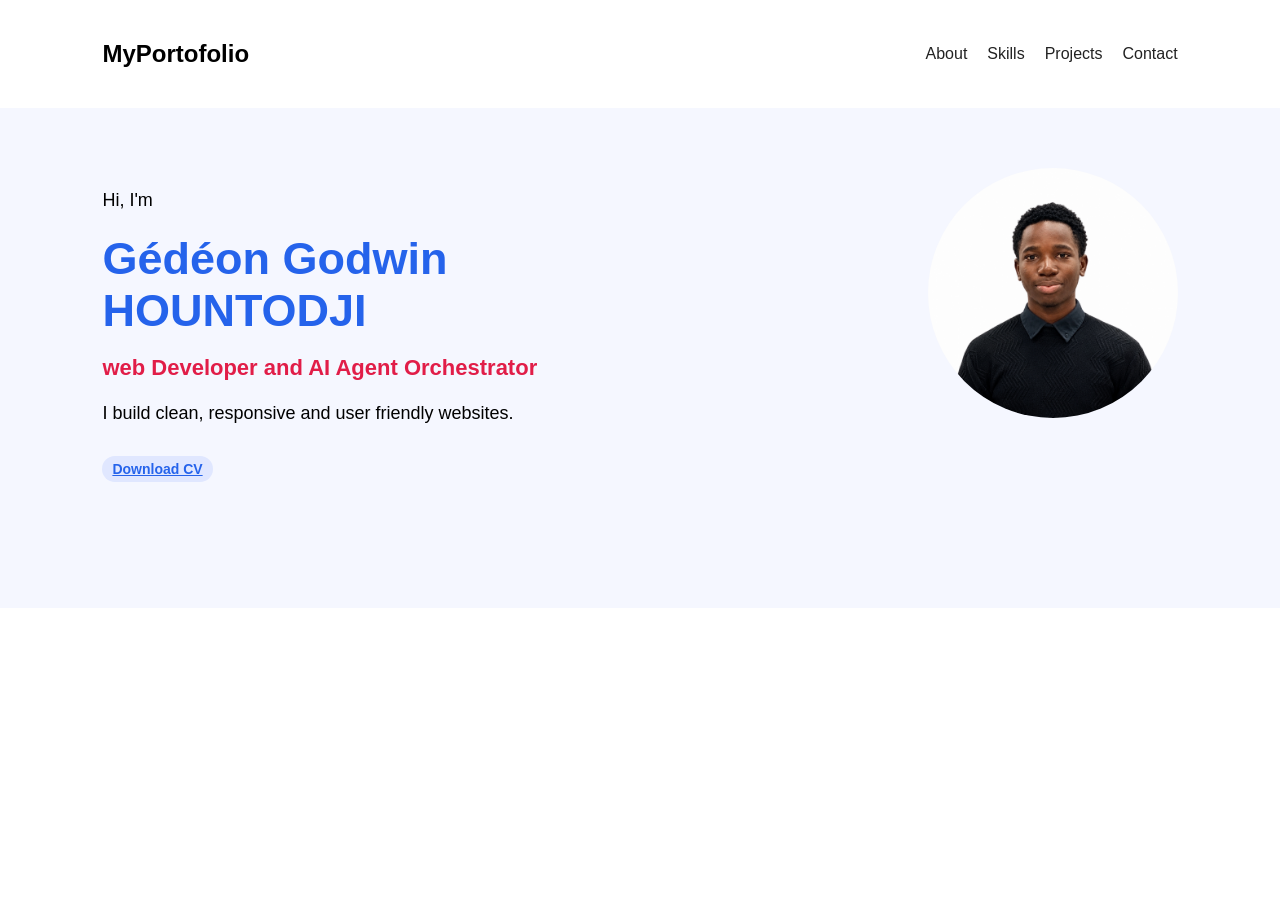
<file: index.html>
<!DOCTYPE html>

<html>
  
  <head>
    
    <meta name="viewport" content="width=device-width, initial-scale=1.0">
    
    <title> Home </title>
    <link rel="stylesheet" href="style.css">
  
  </head>
  
  <body>

    <header>
         <nav>
           <h2> MyPortofolio</h2>
           <div class="menu">
          
         <a href="about.html">About</a>

         <a href="skills.html">Skills</a>
       
         <a href="projects.html">Projects</a>

         <a href="contact.html">Contact</a>
           
          
           </div>
         </nav>
   </header>

    <section class="hero">
      <div class="hero-text">
      
       <p>Hi, I'm </p> 
    
       <h1>Gédéon Godwin HOUNTODJI</h1>  

       <h2> web Developer and AI Agent Orchestrator </h2>

       <p> I build clean, responsive and user friendly websites.</p>

       <a class="hero-link" href="otherslinks.pdf"> Download  CV </a>
      
      </div>
    

    <div class="hero-image">
      <img src="Image/file_000000005cd88210a13e7bdb59e64542.png" alt="la photo de Gedeon">
    </div>

  </section>
    
     </body>

</html>
</file>
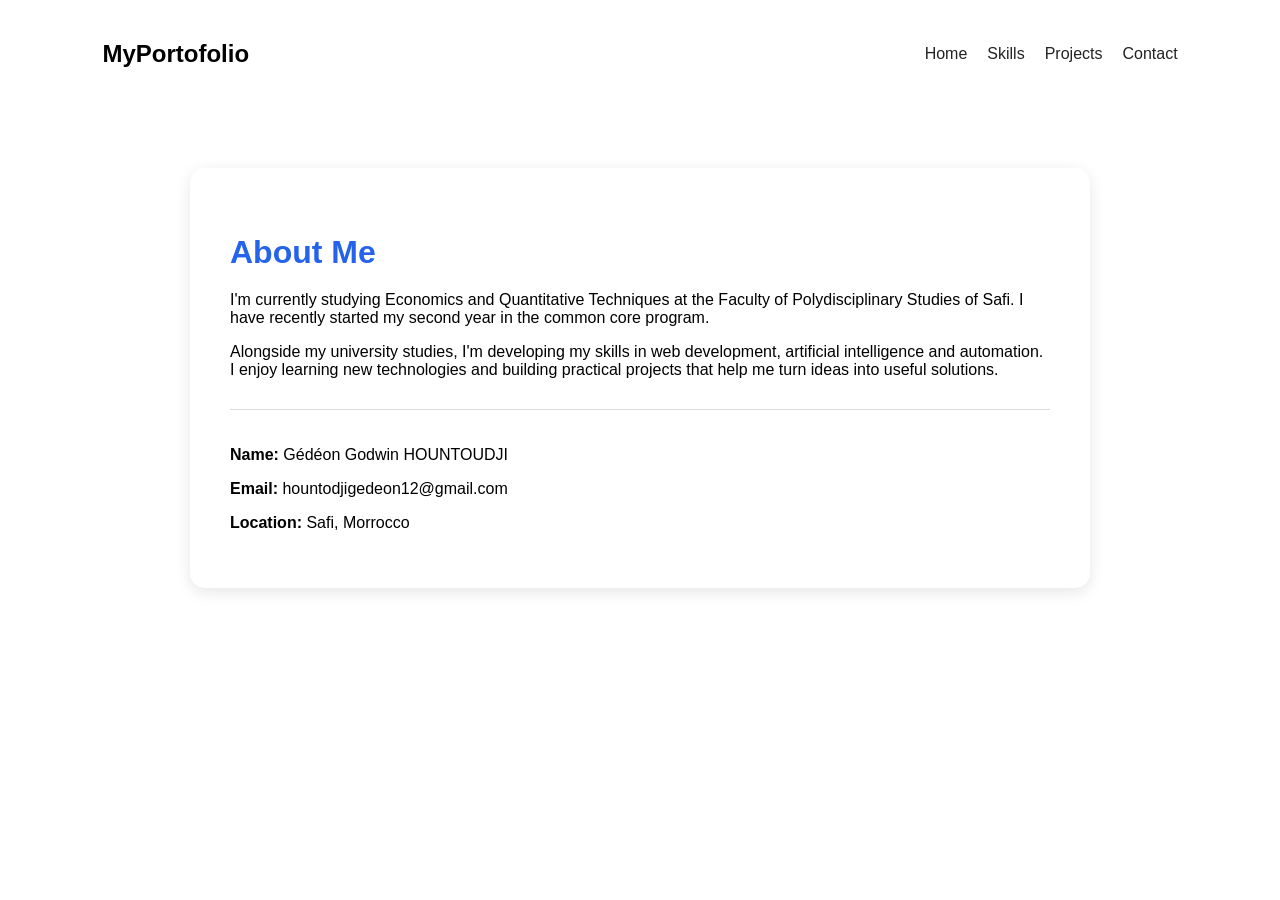
<file: about.html>
<!DOCTYPE html>

<html>
  
  <head>
    
    <meta name="viewport" content="width=device-width, initial-scale=1.0">
    
    <title> About </title>
    <link rel="stylesheet" href="style.css">
  
  </head>
  
  <body>

    <header> 
      <nav> 
        <h2> MyPortofolio</h2> 
        <div class="menu">

            <a href="index.html">Home</a>

            <a href="skills.html">Skills</a>
       
            <a href="projects.html">Projects</a>

            <a href="contact.html">Contact</a>
       
        </div>
      </nav>
    </header>

      <section class="about">

    <h1>About Me</h1>

    <p>
    I'm currently studying Economics and Quantitative Techniques
    at the Faculty of Polydisciplinary Studies of Safi.
    I have recently started my second year in the common core program.
</p>

<p>
    Alongside my university studies, I'm developing my skills in
    web development, artificial intelligence and automation.
    I enjoy learning new technologies and building practical projects
    that help me turn ideas into useful solutions.
</p>
        
    <div class="about-info">

        <p><strong>Name:</strong> Gédéon Godwin HOUNTOUDJI</p>

        <p><strong>Email:</strong> hountodjigedeon12@gmail.com</p>

        <p><strong>Location:</strong> Safi, Morrocco</p>

    </div>

      </section>
    
  </body>

</html>
</file>
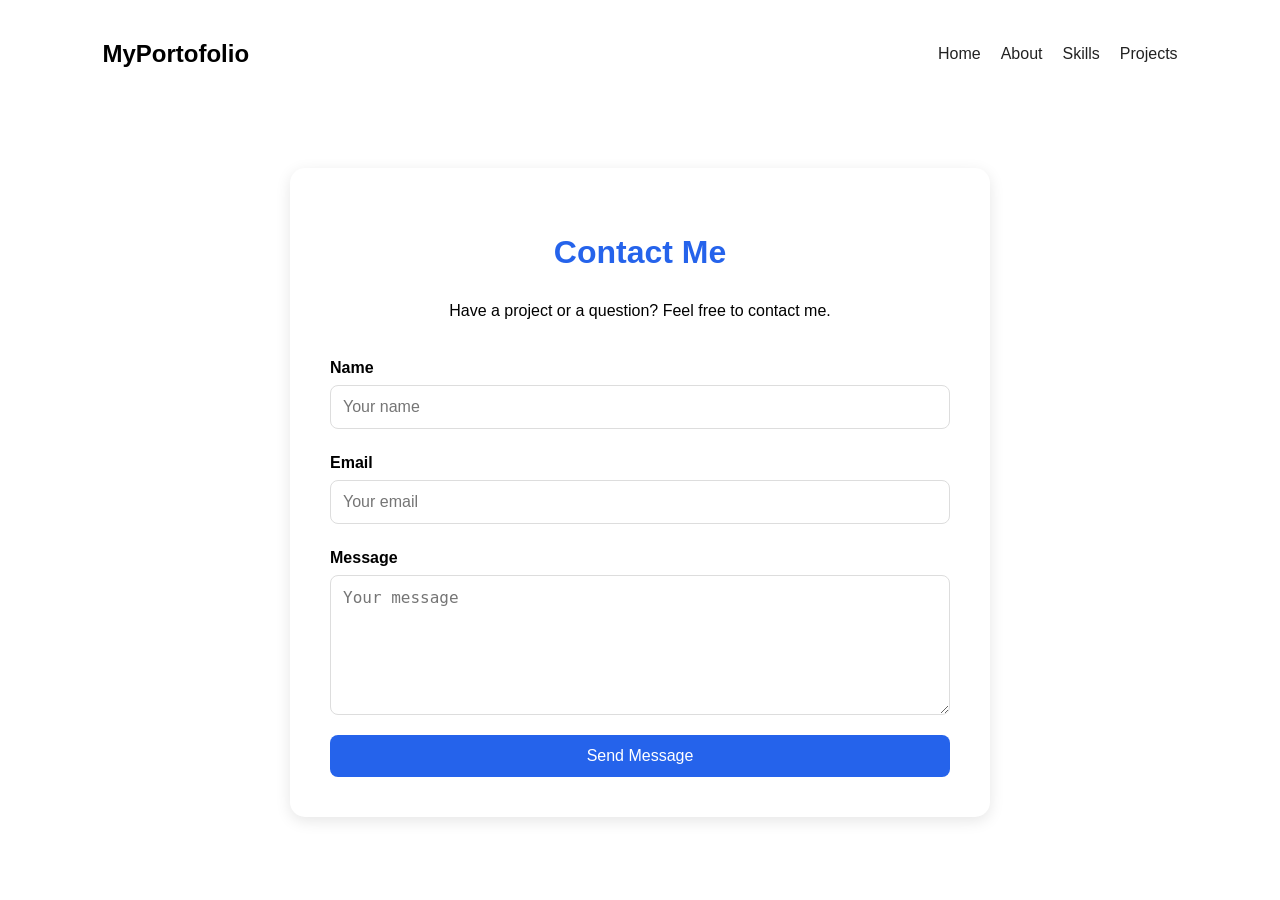
<file: contact.html>
<!DOCTYPE html>

<html>
  
  <head>
    
    <meta name="viewport" content="width=device-width, initial-scale=1.0">
    
    <title> Contact </title>
    <link rel="stylesheet" href="style.css">
  
  </head>
  
  <body>

    <header> 
      <nav> 
        <h2> MyPortofolio</h2> 
        <div class="menu">
          
            <a href="index.html">Home</a>

            <a href="about.html">About</a>
       
            <a href="skills.html">Skills</a>

            <a href="projects.html">Projects</a>
            
        </div>
      </nav>
    </header>

       <section class="contact">

    <h1>Contact Me</h1>

    <p>
        Have a project or a question?
        Feel free to contact me.
    </p>

    <form>

        <label for="name">Name</label>
        <input type="text" id="name" placeholder="Your name">

        <label for="email">Email</label>
        <input type="email" id="email" placeholder="Your email">

        <label for="message">Message</label>
        <textarea id="message" rows="6"
            placeholder="Your message"></textarea>

        <button type="submit">Send Message</button>

    </form>

</section>
    
  </body>

</html>
</file>
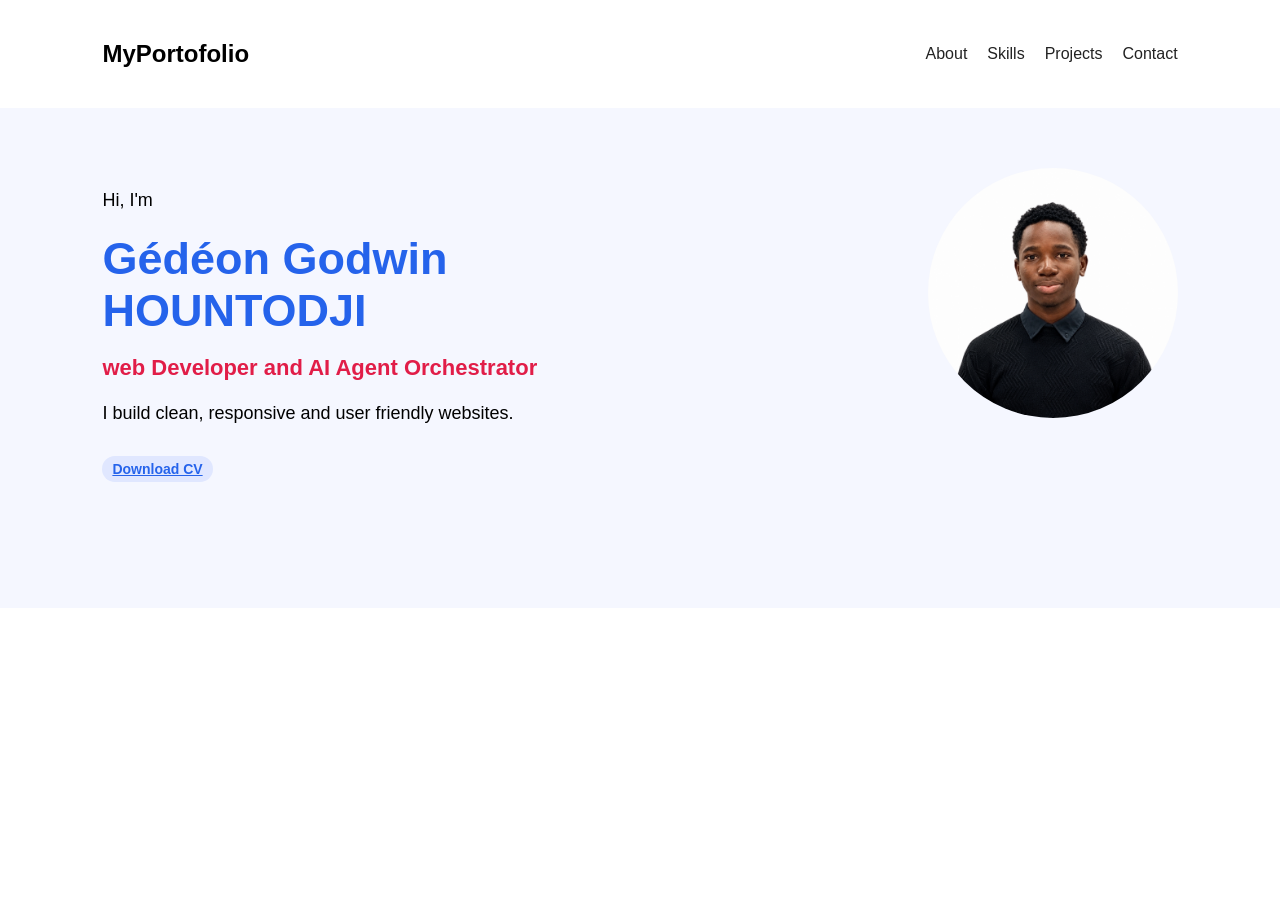
<file: home.html>
<!DOCTYPE html>

<html>
  
  <head>
    
    <meta name="viewport" content="width=device-width, initial-scale=1.0">
    
    <title> Home </title>
    <link rel="stylesheet" href="style.css">
  
  </head>
  
  <body>

    <header>
         <nav>
           <h2> MyPortofolio</h2>
           <div class="menu">
          
         <a href="about.html">About</a>

         <a href="skills.html">Skills</a>
       
         <a href="projects.html">Projects</a>

         <a href="contact.html">Contact</a>
           
          
           </div>
         </nav>
   </header>

    <section class="hero">
      <div class="hero-text">
      
       <p>Hi, I'm </p> 
    
       <h1>Gédéon Godwin HOUNTODJI</h1>  

       <h2> web Developer and AI Agent Orchestrator </h2>

       <p> I build clean, responsive and user friendly websites.</p>

       <a class="hero-link" href="otherslinks.pdf"> Download  CV </a>
      
      </div>
    

    <div class="hero-image">
      <img src="Image/file_000000005cd88210a13e7bdb59e64542.png" alt="la photo de Gedeon">
    </div>

  </section>
    
     </body>

</html>
</file>
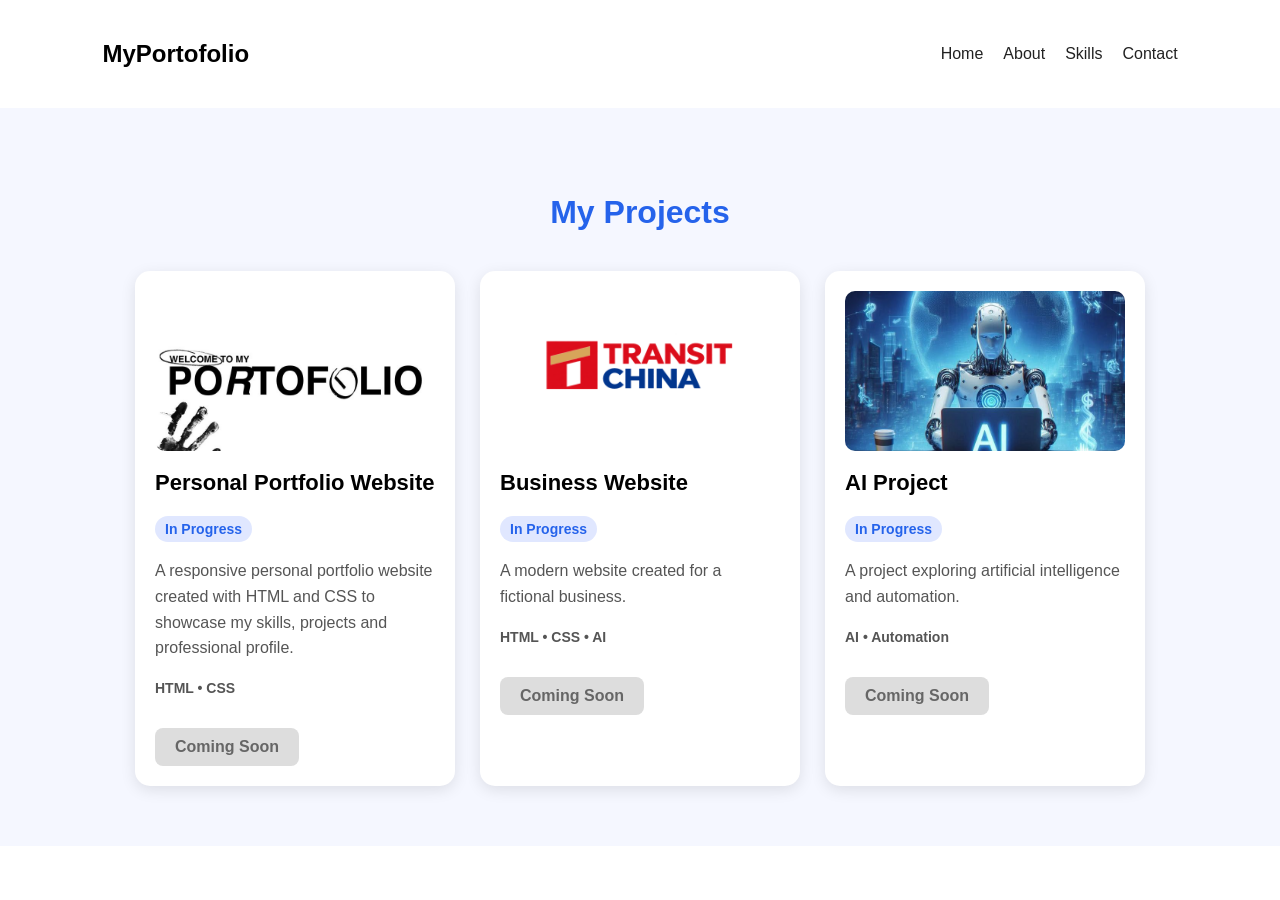
<file: projects.html>
<!DOCTYPE html>

<html>
  
  <head>
    
    <meta name="viewport" content="width=device-width, initial-scale=1.0">
    
    <title> Projects </title>
    <link rel="stylesheet" href="style.css">
  
  </head>
  
  <body>

    <header> 
      <nav> 
        <h2> MyPortofolio</h2> 
        <div class="menu">
           
            <a href="index.html">Home</a>

            <a href="about.html">About</a>
       
            <a href="skills.html">Skills</a>

            <a href="contact.html">Contact</a>
     
        </div>
      </nav>
    </header>

      <section class="projects">

    <h1>My Projects</h1>

    <div class="project-container">

        <div class="project-card">
            <img src="Image/7594bfe5b2e06caa64e1c307f7573f07.jpg" alt="Projet 1">

    <h2>Personal Portfolio Website</h2>

    <span class="project-status">In Progress</span>

    <p>
        A responsive personal portfolio website created with HTML and CSS
        to showcase my skills, projects and professional profile.
    </p>

          <p class="project-tech">
    HTML • CSS
          </p>

    <span class="project-button disabled">Coming Soon</span>

        </div>
            
        <div class="project-card">
            <img src="Image/20260911_140211.png" alt="Projet 2">

            <h2>Business Website</h2>

          <span class="project-status">In Progress</span>

            <p>
                A modern website created for a
                fictional business.
            </p>

          <p class="project-tech">
    HTML • CSS • AI
          </p>

            <span class="project-button disabled">Coming Soon</span>
        </div>


        <div class="project-card">
            <img src="Image/a445d88a9a7aeafb686ece191c60bd82.jpg" alt="Projet 3">

            <h2>AI Project</h2>

          <span class="project-status">In Progress</span>

            <p>
                A project exploring artificial
                intelligence and automation.
            </p>

          <p class="project-tech">
    AI • Automation
          </p>

            <span class="project-button disabled">Coming Soon</span>
        </div>

    </div>

      </section>
    
  </body>

</html>
</file>
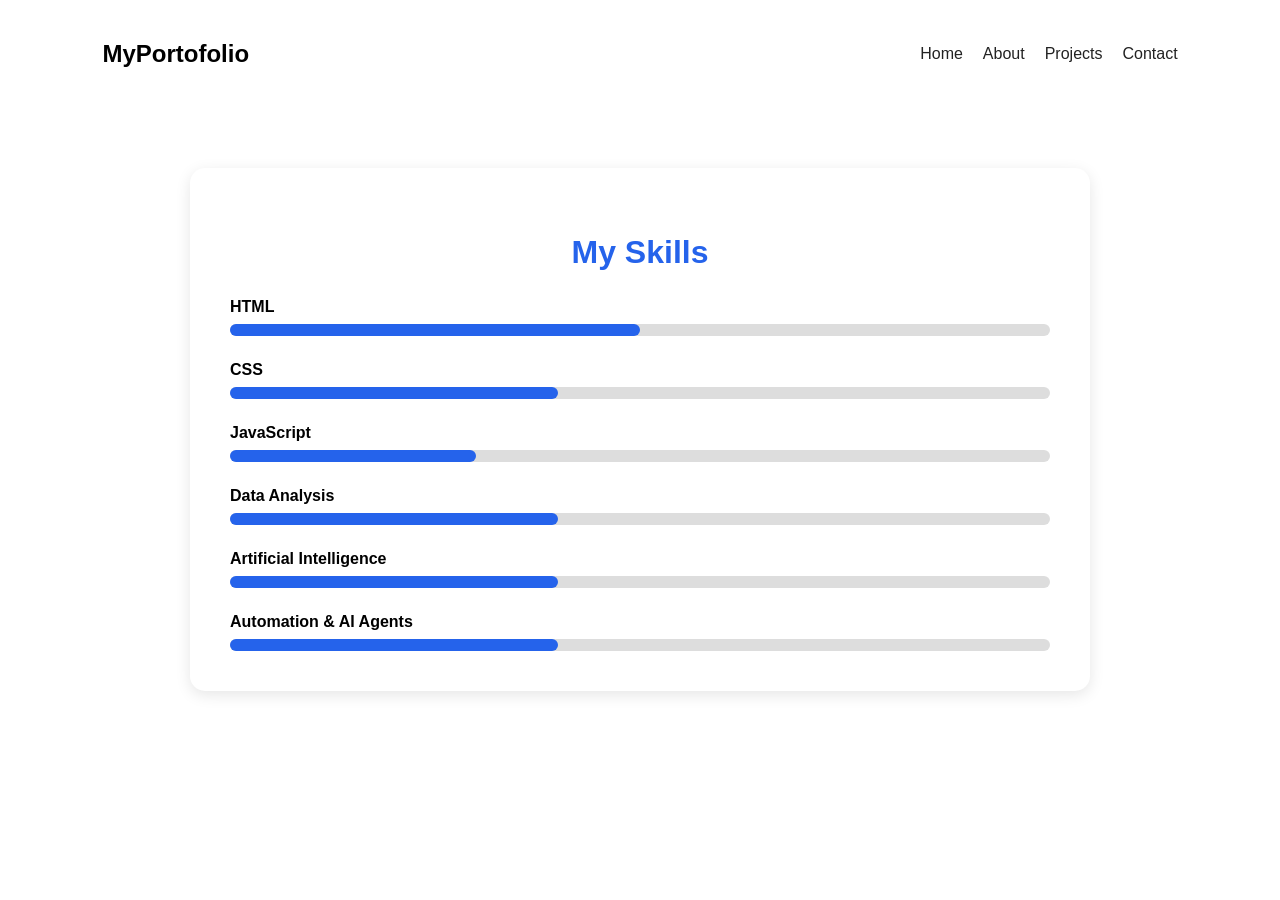
<file: skills.html>
<!DOCTYPE html>

<html>
  
  <head>
    
    <meta name="viewport" content="width=device-width, initial-scale=1.0">
    
    <title> Skills </title>
    <link rel="stylesheet" href="style.css">
  
  </head>
  
  <body>

    <header> 
      <nav> 
        <h2> MyPortofolio</h2> 
        <div class="menu">

            <a href="index.html">Home</a>

            <a href="about.html">About</a>
       
            <a href="projects.html">Projects</a>

            <a href="contact.html">Contact</a>
  
        </div>
      </nav>
    </header>

    <section class="skills">

    <h1>My Skills</h1>

    <div class="skill">
        <p>HTML</p>
        <div class="bar">
            <div class="progress html"></div>
        </div>
    </div>

    <div class="skill">
        <p>CSS</p>
        <div class="bar">
            <div class="progress css"></div>
        </div>
    </div>

    <div class="skill">
        <p>JavaScript</p>
        <div class="bar">
            <div class="progress javascript"></div>
        </div>
    </div>

    <div class="skill">
        <p>Data Analysis</p>
        <div class="bar">
            <div class="progress excel"></div>
        </div>
    </div>

    <div class="skill">
        <p>Artificial Intelligence</p>
        <div class="bar">
            <div class="progress ai"></div>
        </div>
    </div>

    <div class="skill">
        <p>Automation & AI Agents</p>
        <div class="bar">
            <div class="progress automation "></div>
        </div>
    </div>

</section> 
    
  </body>

</html>
</file>
<file: style.css>
body{
  margin: 0;
  font-family: Arial, Helvetica, sans-serif;
}

header{
  background-color: white;
  padding: 20px 8%;
}

nav{
  display: flex;
  justify-content: space-between;
  align-items: center;
}

.menu{
  display: flex;
  gap: 20px;
}


/*Home*/

.hero {
    min-height: 500px;
    padding: 60px 8%;

    display: flex;
    justify-content: space-between;
    align-items: flex-start;

    background-color: #f5f7ff;
}

.hero-text {
    max-width: 600px;
}

.hero-text p {
    font-size: 18px;
    line-height: 1.6;
}


.hero h1 {
    font-size: 45px;
    color: #2563eb;
    margin: 10px 0;
}

.hero h2 {
    color: #e11d48;
    font-size: 22px;
}


.button {
    display: inline-block;
    background-color: #2563eb;
    color: white;
    padding: 12px 25px;
    text-decoration: none;
    border-radius: 8px;
    margin-top: 15px;

    transition: 0.3s;
}

.button:hover {
    background-color: #1d4ed8;
}

.hero-image {
    margin-left: 40px;
}

.hero-image img {
    width: 250px;
    height: 250px;
    border-radius: 50%;
    object-fit: cover;
}

.hero-link {
    display: inline-block;
    margin-top: 10px;
    padding: 5px 10px;

    background-color: #e0e7ff;
    color: #2563eb;

    border-radius: 20px;
    font-size: 14px;
    font-weight: bold;
}

/*About*/

.about {
    max-width: 900px;
    margin: 60px auto;
    padding: 40px;

    background-color: white;

    border-radius: 15px;

    box-shadow: 0 4px 15px rgba(0, 0, 0, 0.1);
}

.about h1 {
    color: #2563eb;
    font-size: 32px;
    margin-bottom: 20px;
}

.about-info {
    margin-top: 30px;
    padding-top: 20px;
    border-top: 1px solid #ddd;
}

/*Skills*/

.skills {
    max-width: 900px;
    margin: 60px auto;
    padding: 40px;

    background-color: white;

    border-radius: 15px;

    box-shadow: 0 4px 15px rgba(0, 0, 0, 0.1);
}

.skills h1 {
    color: #2563eb;
    font-size: 32px;
    text-align: center;
}

.skill {
    margin-top: 25px;
}

.skill p {
    margin-bottom: 8px;
    font-weight: bold;
}

.bar {
    width: 100%;
    height: 12px;

    background-color: #ddd;

    border-radius: 10px;
}

.progress {
    height: 100%;
    background-color: #2563eb;
    border-radius: 10px;
}

.html {
    width: 50%;
}

.css {
    width: 40%;
}

.javascript {
    width: 30%;
}

.excel {
    width: 40%;
}

.ai {
    width: 40%;
}

.automation {
    width: 40%;
}

/*Projects*/

.projects {
    padding: 60px 8%;
    background-color: #f5f7ff;
}

.projects h1 {
    text-align: center;
    color: #2563eb;
    font-size: 32px;
    margin-bottom: 40px;
}

.project-container {
    display: flex;
    justify-content: center;
    gap: 25px;
    flex-wrap: wrap;
}

.project-card {
    width: 280px;
    padding: 20px;

    background-color: white;

    border-radius: 15px;

    box-shadow: 0 4px 15px rgba(0, 0, 0, 0.1);

    transition: 0.3s;
}

.project-card:hover {
    transform: translateY(-5px);
    box-shadow: 0 8px 20px rgba(0, 0, 0, 0.15);
}
.project-card img {
    width: 100%;
    height: 160px;

    object-fit: cover;

    border-radius: 10px;
}

.project-card h2 {
    font-size: 22px;
    margin-top: 15px;
    margin-bottom: 10px;
}

.project-card p {
    line-height: 1.6;
    color: #555;
}


.project-status {
    display: inline-block;
    margin-top: 10px;
    padding: 5px 10px;

    background-color: #e0e7ff;
    color: #2563eb;

    border-radius: 20px;
    font-size: 14px;
    font-weight: bold;
}

.project-tech {
    margin-top: 15px;
    color: #2563eb;
    font-size: 14px;
    font-weight: bold;
}

.project-button {
    display: inline-block;
    margin-top: 15px;
    padding: 10px 20px;

    border-radius: 8px;
    font-weight: bold;
}

.project-button.disabled {
    background-color: #ddd;
    color: #666;
}

/*Contact*/

.contact {
    max-width: 700px;
    margin: 60px auto;
    padding: 40px;

    background-color: white;

    border-radius: 15px;

    box-shadow: 0 4px 15px rgba(0, 0, 0, 0.1);
}

.contact h1 {
    text-align: center;
    color: #2563eb;
    font-size: 32px;
}

.contact > p {
    text-align: center;
    line-height: 1.6;
    margin-bottom: 30px;
}

.contact form {
    display: flex;
    flex-direction: column;
}

.contact input,
.contact textarea {
    padding: 12px;
    margin-top: 8px;
    margin-bottom: 20px;

    border: 1px solid #ddd;
    border-radius: 8px;

    font-size: 16px;
}

.contact button {
    padding: 12px;
    background-color: #2563eb;
    color: white;
    border: none;
    border-radius: 8px;
    font-size: 16px;
    cursor: pointer;
}

.contact button:hover {
    background-color: #1d4ed8;
}

.contact input:focus,
.contact textarea:focus {
    outline: none;
    border-color: #2563eb;
}

.contact label {
    margin-top: 5px;
    font-weight: bold;
}

@media (max-width: 600px) {
  /* règles uniquement pour les petits écrans */

    nav {
        flex-direction: column;
        gap: 15px;
    }

    .menu {
        flex-wrap: wrap;
        justify-content: center;
        gap: 15px;
    }

    .hero {
        flex-direction: column;
        text-align: center;
        padding: 40px 20px;
    }

    .hero h1 {
        font-size: 32px;
    }

    .hero h2 {
        font-size: 18px;
    }

    .hero-image {
        margin-left: 0;
        margin-top: 30px;
    }

    .hero-image img {
        width: 180px;
        height: 180px;
    }

  .about {
    margin: 40px 20px;
    padding: 30px 20px;
}

.skills {
    margin: 40px 20px;
    padding: 30px 20px;
}

.project-card {
    width: 100%;
    max-width: 280px;
}

.contact {
    margin: 40px 20px;
    padding: 30px 20px;
}

}


.hero h1,
.about h1,
.skills h1,
.projects h1,
.contact h1 {
    color: #2563eb;
}


.menu a {
    text-decoration: none;
    color: #222;
    transition: 0.3s;
}

.menu a:hover {
    color: #2563eb;
}

.button,
.contact button {
    transition: 0.3s;
}

.button:hover,
.contact button:hover {
    transform: translateY(-2px);
}

  
section {
    box-sizing: border-box;
}

img {
    max-width: 100%;
}
</file>
